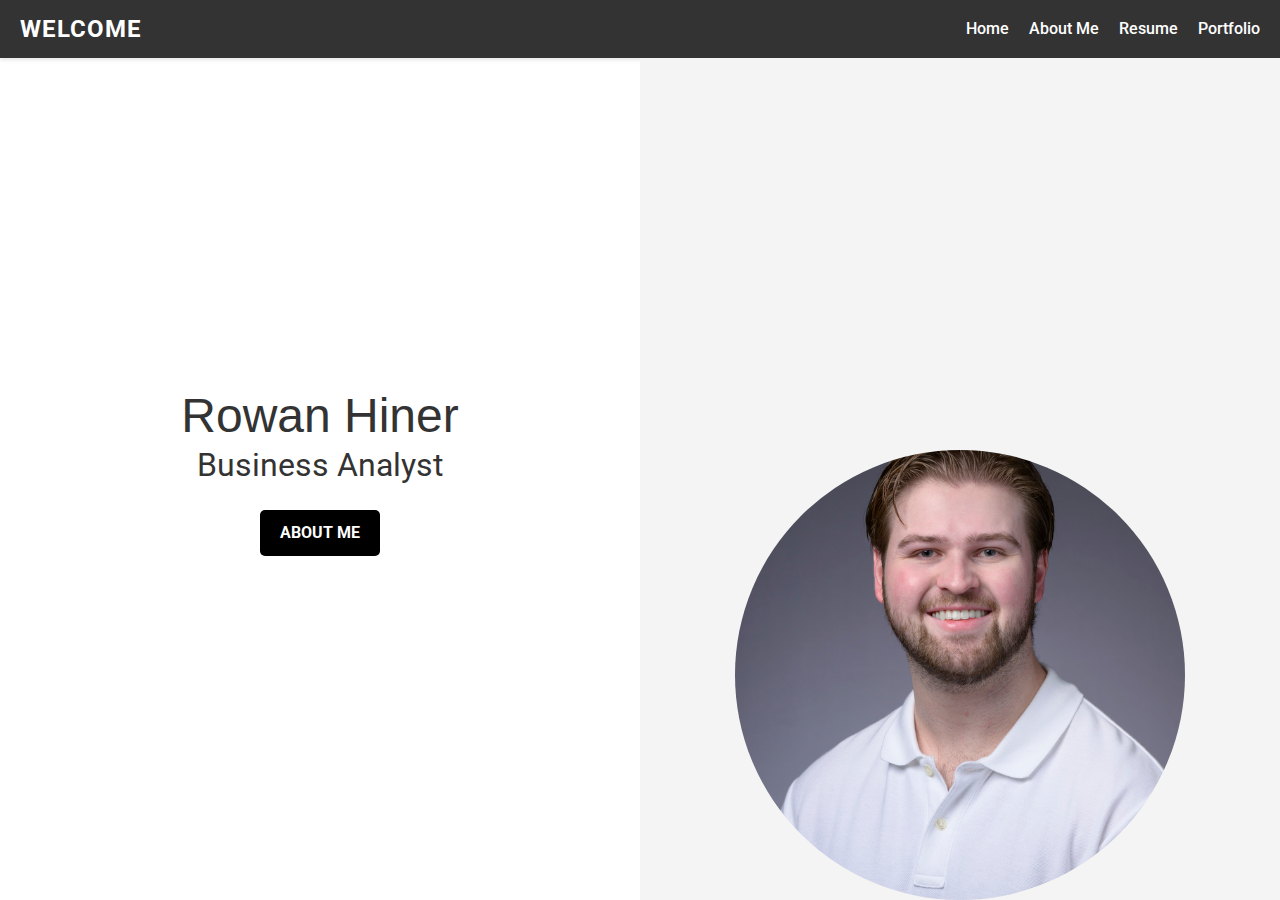
<file: index.html>
<!DOCTYPE html>
<html lang="en">
<head>
  <meta charset="UTF-8">
  <meta name="viewport" content="width=device-width, initial-scale=1.0">
  <title>Rowan Hiner | Home</title>
  <link rel="stylesheet" href="styles.css">
  <link href="https://fonts.googleapis.com/css2?family=Montserrat:wght@400;700&family=Roboto:wght@400;700&display=swap" rel="stylesheet">
</head>
<body>
  <header>
    <nav id="navbar">
      <div class="nav-brand">Welcome</div>
      <ul class="nav-links">
        <li><a href="index.html" class="nav-item">Home</a></li>
        <li><a href="about-me.html" class="nav-item">About Me</a></li>
        <li><a href="resume.html" class="nav-item">Resume</a></li>
        <li><a href="portfolio.html" class="nav-item">Portfolio</a></li>
      </ul>
      <button class="nav-toggle" aria-label="toggle navigation">
        <span class="hamburger"></span>
      </button>
    </nav>
  </header>
  
  <div class="container">
    <div class="left-column">
      <p class="title">Rowan Hiner</p>
      <p class="title1">Business Analyst</p>
      <a href="about-me.html" class="btn">About Me</a>
    </div>
    <div class="right-column">
      <div class="profile-image-container">
        <img src="IMAGES/headshot empower.JPG" alt="Rowan Hiner">
      </div>
    </div>
  </div>
  
  <script src="script.js"></script>
</body>
</html>
</file>
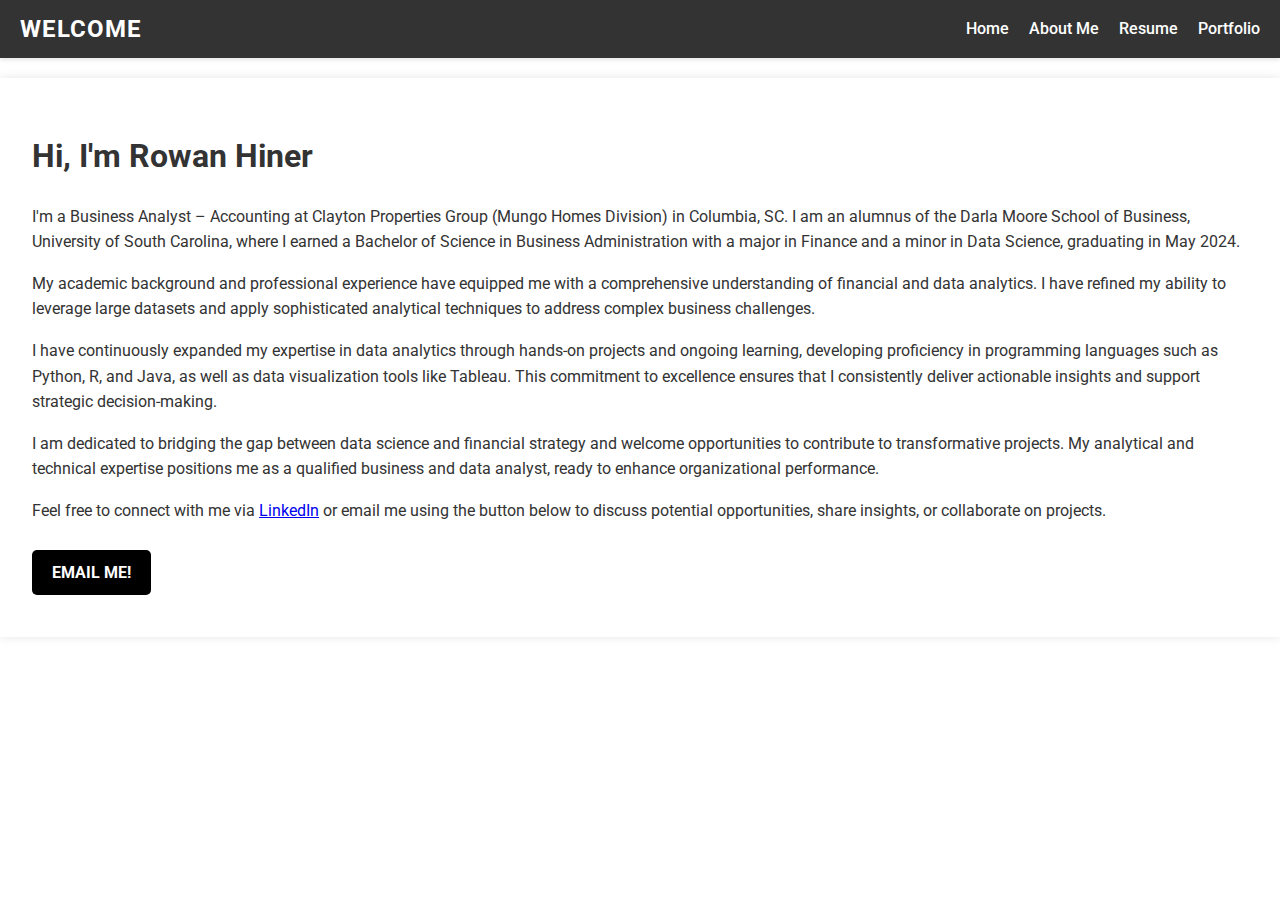
<file: about-me.html>
<!DOCTYPE html>
<html lang="en">
<head>
  <meta charset="UTF-8">
  <meta name="viewport" content="width=device-width, initial-scale=1.0">
  <title>Rowan Hiner | About Me</title>
  <link rel="stylesheet" href="styles.css">
</head>
<body>
  <header>
    <nav id="navbar">
      <div class="nav-brand">Welcome</div>
      <ul class="nav-links">
        <li><a href="index.html" class="nav-item">Home</a></li>
        <li><a href="about-me.html" class="nav-item">About Me</a></li>
        <li><a href="resume.html" class="nav-item">Resume</a></li>
        <li><a href="portfolio.html" class="nav-item">Portfolio</a></li>
      </ul>
      <button class="nav-toggle" aria-label="toggle navigation">
        <span class="hamburger"></span>
      </button>
    </nav>
  </header>
  
  <main>
    <section class="about-section">
      <div class="container">
        <div class="profile-content">
          <h1>Hi, I'm Rowan Hiner</h1>
          <p>I'm a Business Analyst – Accounting at Clayton Properties Group (Mungo Homes Division) in Columbia, SC. I am an alumnus of the Darla Moore School of Business, University of South Carolina, where I earned a Bachelor of Science in Business Administration with a major in Finance and a minor in Data Science, graduating in May 2024.</p>
          
          <p>My academic background and professional experience have equipped me with a comprehensive understanding of financial and data analytics. I have refined my ability to leverage large datasets and apply sophisticated analytical techniques to address complex business challenges.</p>
          
          <p>I have continuously expanded my expertise in data analytics through hands-on projects and ongoing learning, developing proficiency in programming languages such as Python, R, and Java, as well as data visualization tools like Tableau. This commitment to excellence ensures that I consistently deliver actionable insights and support strategic decision-making.</p>
          
          <p>I am dedicated to bridging the gap between data science and financial strategy and welcome opportunities to contribute to transformative projects. My analytical and technical expertise positions me as a qualified business and data analyst, ready to enhance organizational performance.</p>
          
          <p>Feel free to connect with me via <a href="http://www.linkedin.com/in/rowan-hiner-574359220">LinkedIn</a> or email me using the button below to discuss potential opportunities, share insights, or collaborate on projects.</p>
          
          <a href="mailto:rhiner@email.sc.edu" class="btn">Email Me!</a>
        </div>
      </div>
    </section>
  </main>
  
  <script src="script.js"></script>
</body>
</html>
</file>
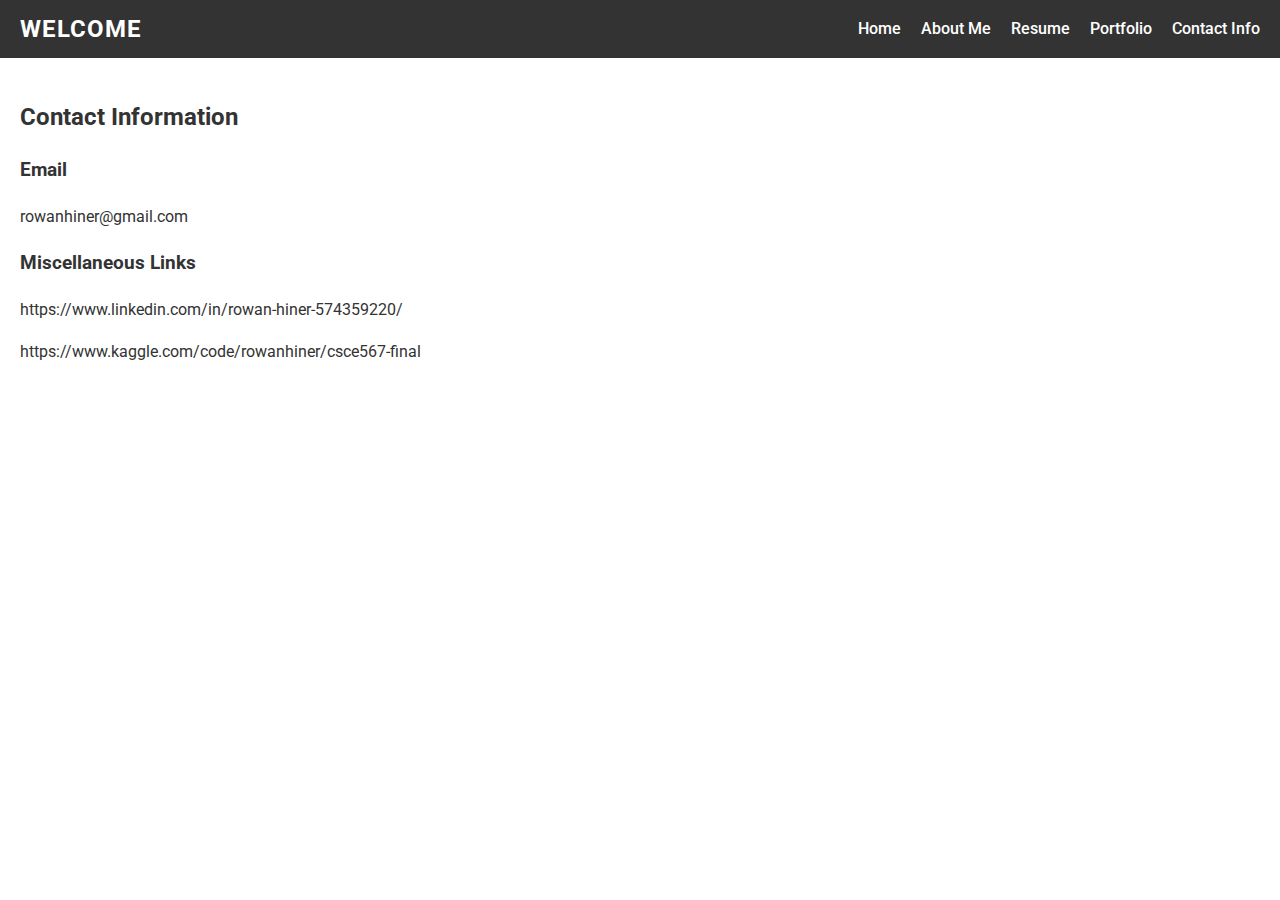
<file: contact.html>
<!DOCTYPE html>
<html lang="en">
<head>
    <meta charset="UTF-8">
    <link rel="stylesheet" href="styles.css">
    <meta name="viewport" content="width=device-width, initial-scale=1.0">
    <title>Rowan Hiner - Contact Info</title>
</head>

<header>
    <nav id="navbar">
        <div class="nav-brand">Welcome</div>
        <ul class="nav-links">
            <li><a href="index.html"  class="nav-item">Home</a></li>
            <li><a href="about-me.html"  class="nav-item" >About Me</a></li>
            <li><a href="resume.html"  class="nav-item">Resume</a></li>
            <li><a href="portfolio.html"  class="nav-item">Portfolio</a></li>
            <li><a href="contact.html"  class="nav-item" >Contact Info</a></li>
        </ul>
        <button class="nav-toggle" aria-label="toggle navigation">
            <span class="hamburger"></span>
        </button>
    </nav>
</header>


<body1>
    <div id="resume" class="section">
        <h2>Contact Information</h2>
        <h3> Email </h3>
        <p>rowanhiner@gmail.com </p>
        <h3> Miscellaneous Links </h3>
        <p> https://www.linkedin.com/in/rowan-hiner-574359220/ </p>
        <p> https://www.kaggle.com/code/rowanhiner/csce567-final</p>
    </div>

    <!-- <div class="container">
    <div class="left-column">
        <h1 class="title">Contact Information</h1>
        <p>Hello, I'm [Your Name]. I specialize in [Your Specialty]. Welcome to my personal website where I share my projects, experiences, and thoughts on technology.</p>
        <a href="contact.html" class="btn">Contact Me</a>
    </div>
    <div class="right-column">
        <p>Here's more detailed information about my professional journey, skills, and projects I've worked on. I believe in lifelong learning and am always exploring new technologies and methodologies to improve my work.</p>
        <p>Feel free to reach out if you want to discuss potential collaborations, or if you have any questions about my work.</p>
    </div>
</div> -->

    <script src="script.js"></script>

</body1>
</html>
</file>
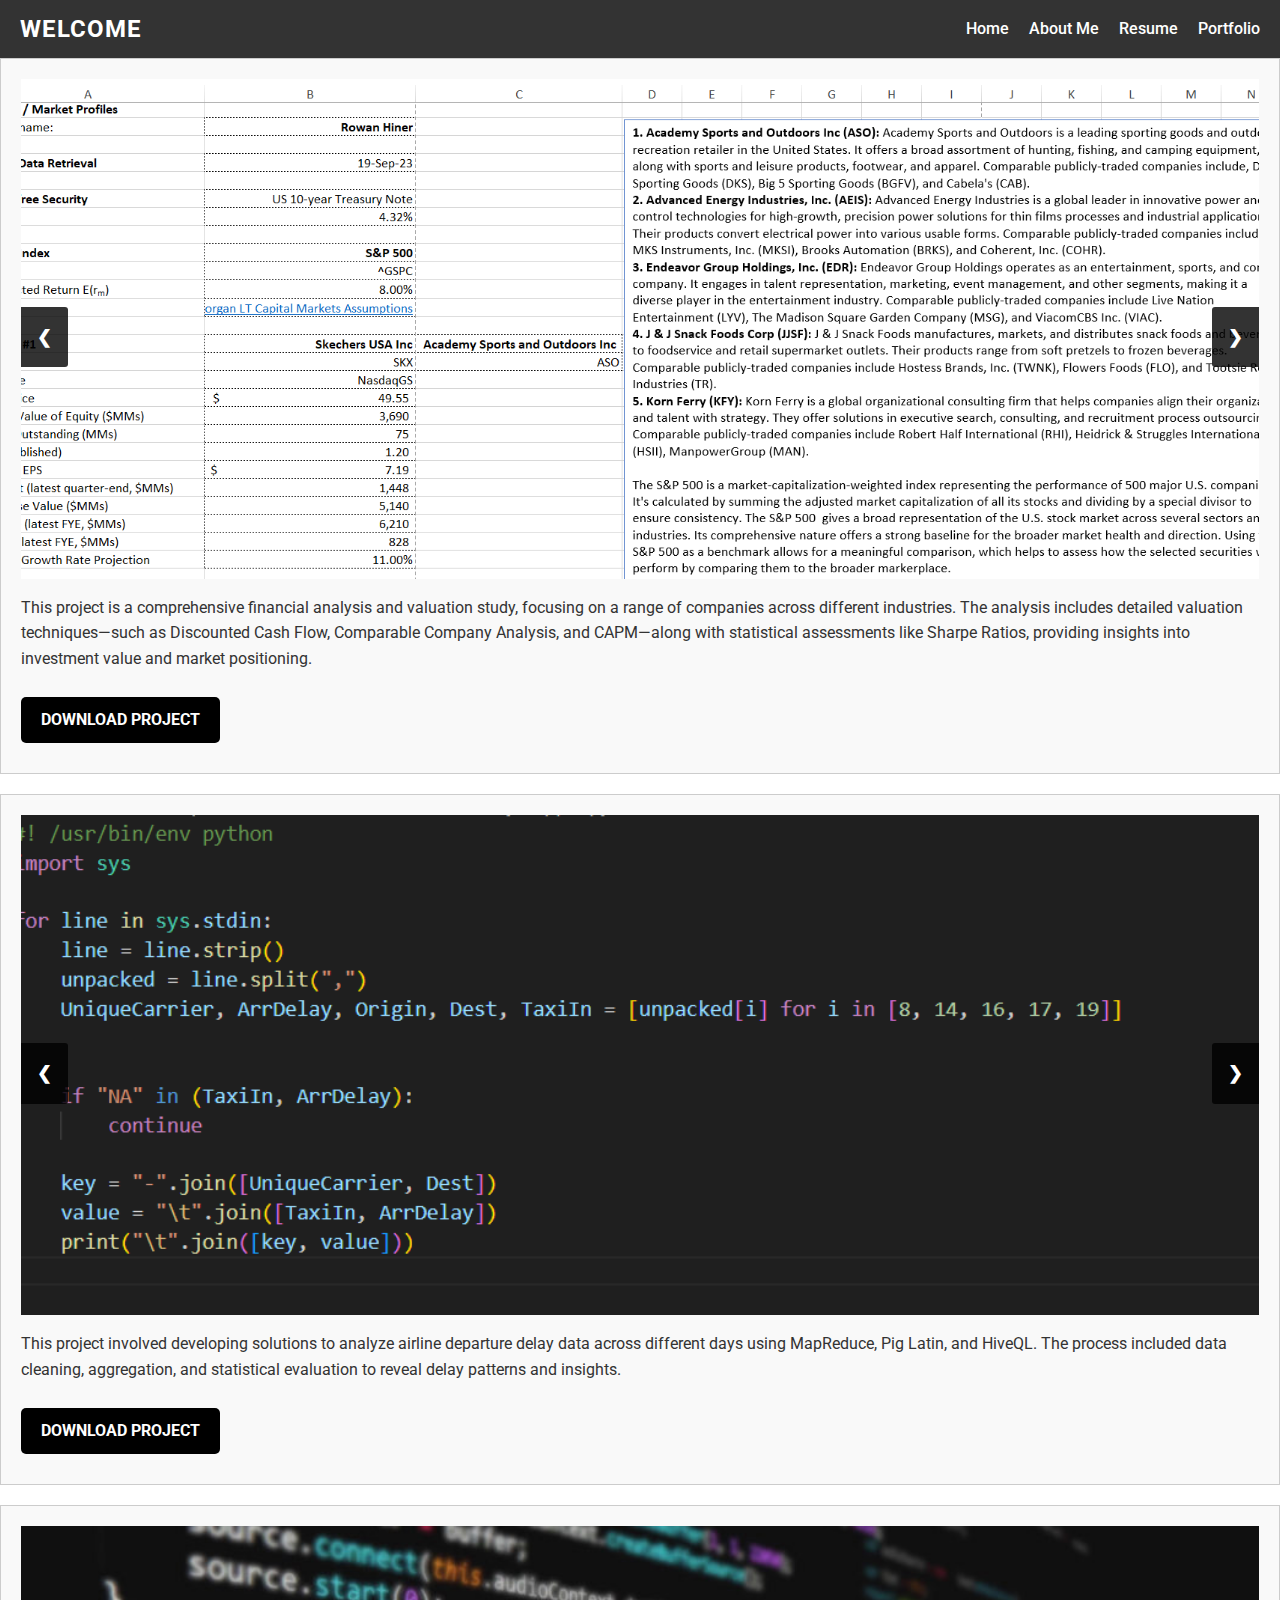
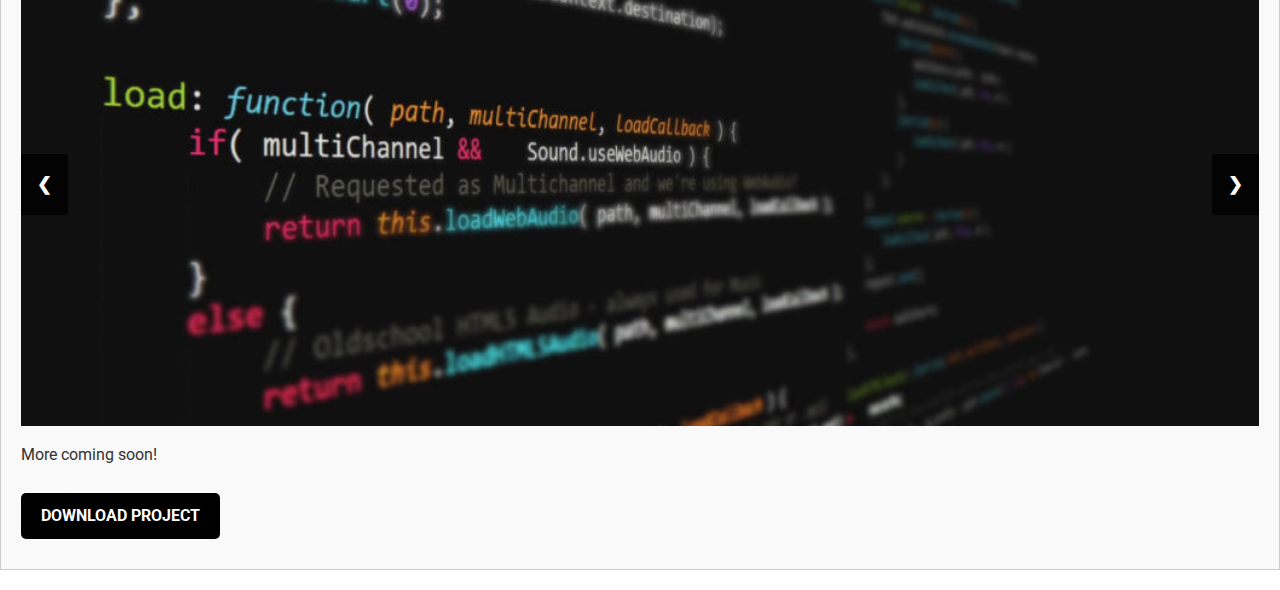
<file: portfolio.html>
<!DOCTYPE html>
<html lang="en">
<head>
  <meta charset="UTF-8">
  <link rel="stylesheet" href="styles.css">
  <meta name="viewport" content="width=device-width, initial-scale=1.0">
  <title>Rowan Hiner - Portfolio</title>
</head>
<body>
  <header>
    <nav id="navbar">
      <div class="nav-brand">Welcome</div>
      <ul class="nav-links">
        <li><a href="index.html" class="nav-item">Home</a></li>
        <li><a href="about-me.html" class="nav-item">About Me</a></li>
        <li><a href="resume.html" class="nav-item">Resume</a></li>
        <li><a href="portfolio.html" class="nav-item">Portfolio</a></li>
      </ul>
      <button class="nav-toggle" aria-label="toggle navigation">
        <span class="hamburger"></span>
      </button>
    </nav>
  </header>
  
  <main>
    <div class="project-box">
      <div class="slideshow-container" id="slideshow1">
        <div class="mySlides fade">
          <img src="PORTFOLIO/EXCEL PROJECT/excel screenshot 1.PNG" style="width:100%">
        </div>
        <div class="mySlides fade">
          <img src="PORTFOLIO/EXCEL PROJECT/excel screenshot 2.PNG" style="width:100%">
        </div>
        <div class="mySlides fade">
          <img src="PORTFOLIO/EXCEL PROJECT/excel screenshot 3.PNG" style="width:100%">
        </div>
        <div class="mySlides fade">
          <img src="PORTFOLIO/EXCEL PROJECT/excel screenshot 4.PNG" style="width:100%">
        </div>
        <div class="mySlides fade">
          <img src="PORTFOLIO/EXCEL PROJECT/excel screenshot 5.PNG" style="width:100%">
        </div>
        <a class="prev" onclick="plusSlides(-1, 'slideshow1')">&#10094;</a>
        <a class="next" onclick="plusSlides(1, 'slideshow1')">&#10095;</a>
      </div>
      <div class="project-description">
        <p>
          This project is a comprehensive financial analysis and valuation study, focusing on a range of companies across different industries. The analysis includes detailed valuation techniques—such as Discounted Cash Flow, Comparable Company Analysis, and CAPM—along with statistical assessments like Sharpe Ratios, providing insights into investment value and market positioning.
        </p>
        <a href="PORTFOLIO/EXCEL PROJECT/FINA469-009 Course Project - Rowan Hiner.xlsx" class="btn" download>Download Project</a>
      </div>
    </div>

    <div class="project-box">
      <div class="slideshow-container" id="slideshow2">
        <div class="mySlides fade">
          <img src="PORTFOLIO/DATA SCIENCE PROJECTS/delayMapper.PNG" style="width:100%">
        </div>
        <div class="mySlides fade">
          <img src="PORTFOLIO/DATA SCIENCE PROJECTS/delayReducer.PNG" style="width:auto">
        </div>
        <div class="mySlides fade">
          <img src="PORTFOLIO/DATA SCIENCE PROJECTS/hiveScript.PNG" style="width:auto">
        </div>
        <div class="mySlides fade">
          <img src="PORTFOLIO/DATA SCIENCE PROJECTS/pigScript.PNG" style="width:100%">
        </div>
        <div class="mySlides fade">
          <img src="PORTFOLIO/DATA SCIENCE PROJECTS/pig-hive_Results.PNG" style="width:auto">
        </div>
        <a class="prev" onclick="plusSlides(-1, 'slideshow2')">&#10094;</a>
        <a class="next" onclick="plusSlides(1, 'slideshow2')">&#10095;</a>
      </div>
      <div class="project-description">
        <p>
          This project involved developing solutions to analyze airline departure delay data across different days using MapReduce, Pig Latin, and HiveQL. The process included data cleaning, aggregation, and statistical evaluation to reveal delay patterns and insights.
        </p>
        <a href="PORTFOLIO/DATA SCIENCE PROJECTS/CSCE 587 Airline.zip" class="btn" download>Download Project</a>
      </div>
    </div>

    <div class="project-box">
      <div class="slideshow-container" id="slideshow3">
        <div class="mySlides fade">
          <img src="IMAGES/compsci background.jpg" style="width:100%">
        </div>
        <a class="prev" onclick="plusSlides(-1, 'slideshow3')">&#10094;</a>
        <a class="next" onclick="plusSlides(1, 'slideshow3')">&#10095;</a>
      </div>
      <div class="project-description">
        <p>More coming soon!</p>
        <a href="" class="btn" download>Download Project</a>
      </div>
    </div>
  </main>
  
  <script src="script.js"></script>
</body>
</html>
</file>
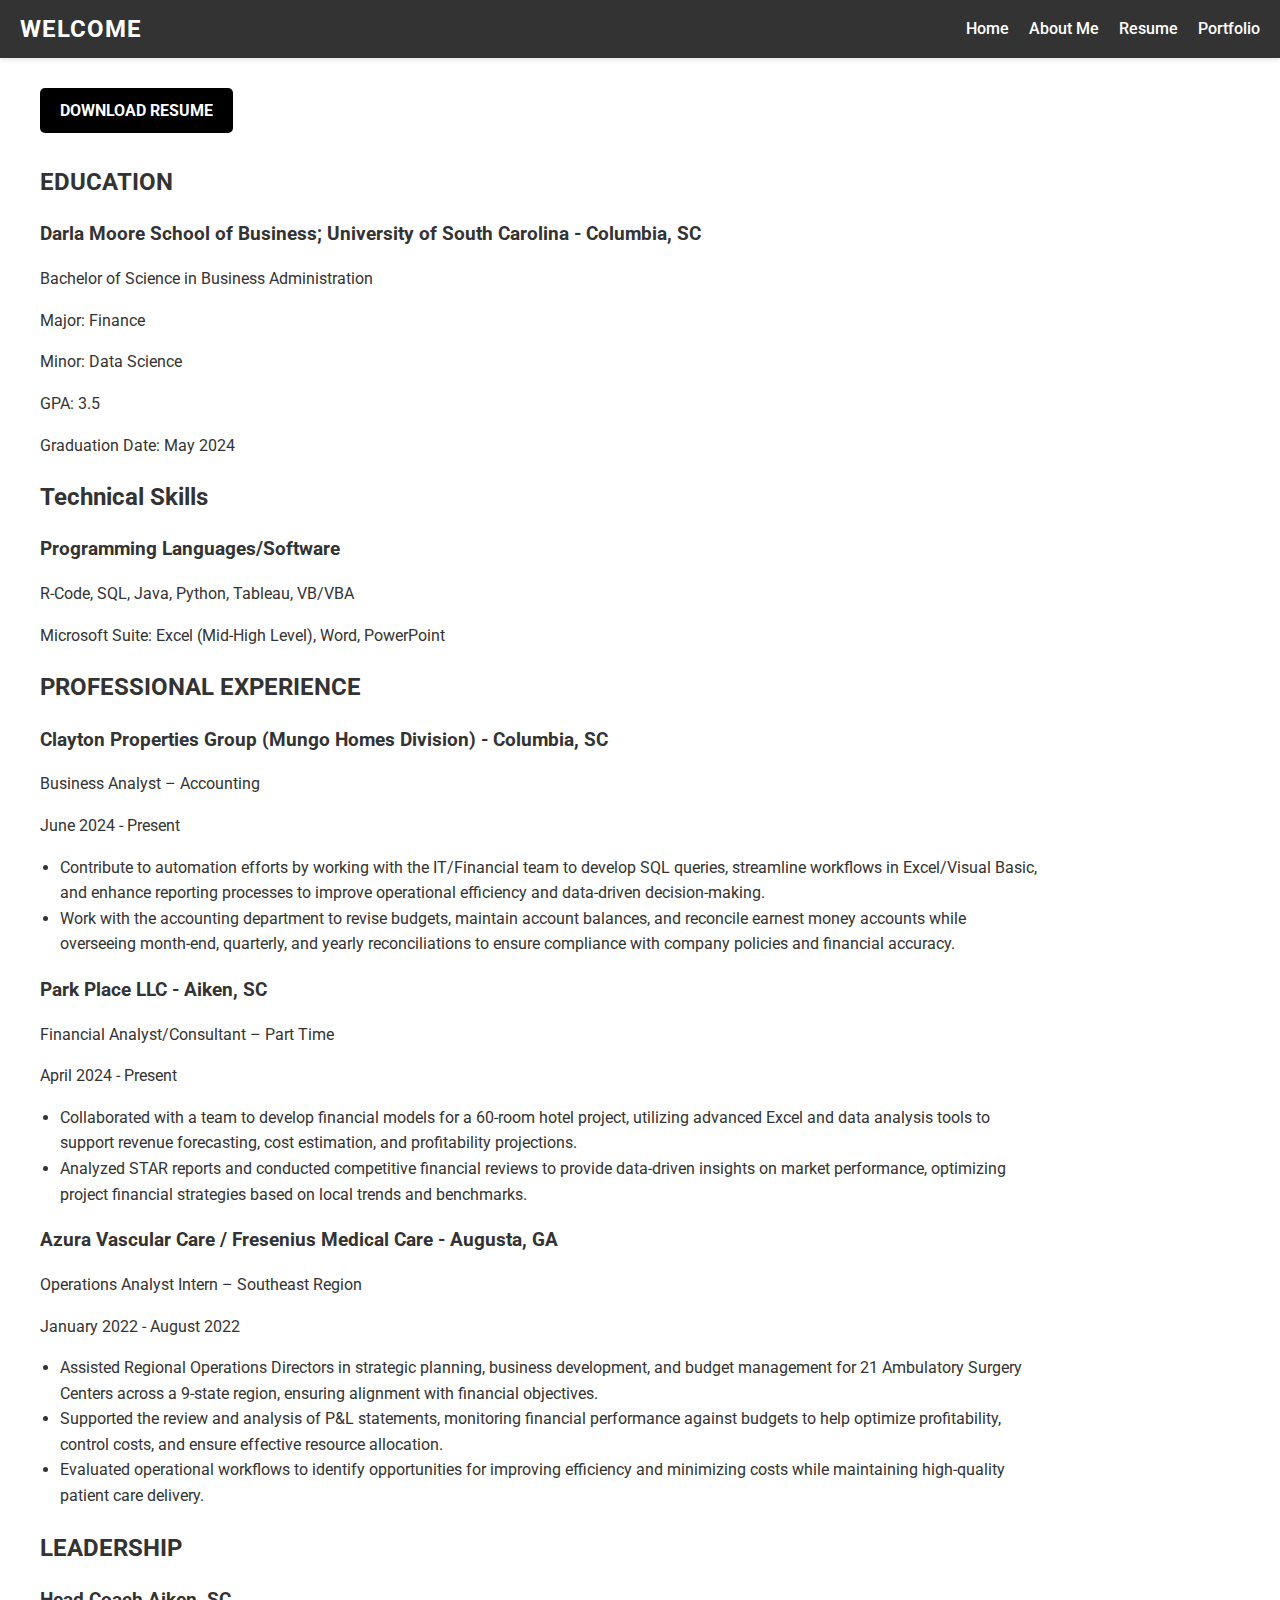
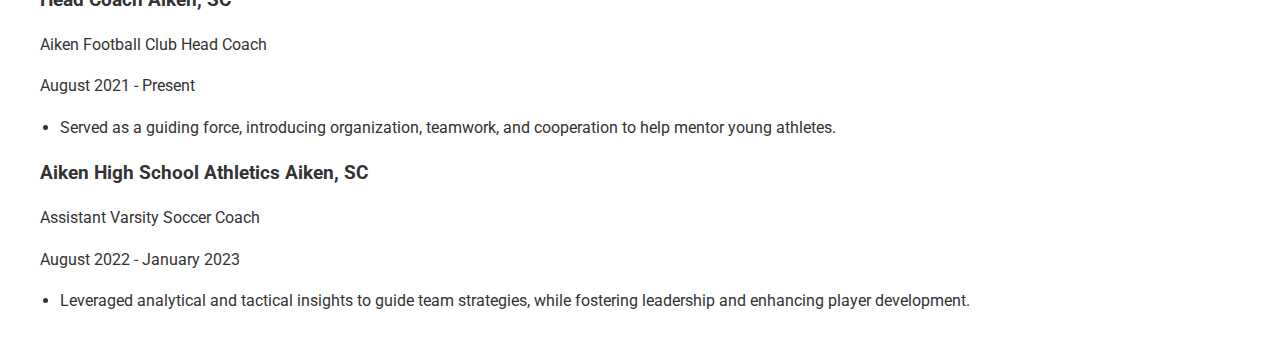
<file: resume.html>
<!DOCTYPE html>
<html lang="en">
<head>
  <meta charset="UTF-8">
  <link rel="stylesheet" href="styles.css">
  <meta name="viewport" content="width=device-width, initial-scale=1.0">
  <title>Rowan Hiner - Resume</title>
  <style>
    /* Additional styles for the resume page */
    main {
  padding: 20px;
  max-width: 1000px;
  margin: 0 50px 0 20px; /* More space on the left than right */
}
    
    main section {
      margin-bottom: 20px;
    }
    main section h2 {
      margin-bottom: 10px;
    }
    main section h3,
    main section p,
    main section ul {
      margin-bottom: 5px;
    }
    main section ul {
      padding-left: 20px;
    }
  </style>
</head>
<body>
  <header>
    <nav id="navbar">
      <div class="nav-brand">Welcome</div>
      <ul class="nav-links">
        <li><a href="index.html" class="nav-item">Home</a></li>
        <li><a href="about-me.html" class="nav-item">About Me</a></li>
        <li><a href="resume.html" class="nav-item">Resume</a></li>
        <li><a href="portfolio.html" class="nav-item">Portfolio</a></li>
      </ul>
      <button class="nav-toggle" aria-label="toggle navigation">
        <span class="hamburger"></span>
      </button>
    </nav>
  </header>
  
  <main>
    <section class="resume-download">
      <a href="Rowan Hiner Resume 2024-2025.pdf" class="btn" download>Download Resume</a>
    </section>
    
    <section class="education">
      <h2>EDUCATION</h2>
      <h3>Darla Moore School of Business; University of South Carolina - Columbia, SC</h3>
      <p>Bachelor of Science in Business Administration</p>
      <p>Major: Finance</p>
      <p>Minor: Data Science</p>
      <p>GPA: 3.5</p>
      <p>Graduation Date: May 2024</p>
    </section>
     
    <section class="technical-skills">
      <h2>Technical Skills</h2>
      <h3>Programming Languages/Software</h3>
      <p>R-Code, SQL, Java, Python, Tableau, VB/VBA</p>
      <p>Microsoft Suite: Excel (Mid-High Level), Word, PowerPoint</p>
    </section> 

    <section class="professional-experience">
      <h2>PROFESSIONAL EXPERIENCE</h2>
      
      <h3>Clayton Properties Group (Mungo Homes Division) - Columbia, SC</h3>
      <p>Business Analyst – Accounting</p>
      <p>June 2024 - Present</p>
      <ul>
        <li>Contribute to automation efforts by working with the IT/Financial team to develop SQL queries, streamline workflows in Excel/Visual Basic, and enhance reporting processes to improve operational efficiency and data-driven decision-making.</li>
        <li>Work with the accounting department to revise budgets, maintain account balances, and reconcile earnest money accounts while overseeing month-end, quarterly, and yearly reconciliations to ensure compliance with company policies and financial accuracy.</li>
      </ul>
      
      <h3>Park Place LLC - Aiken, SC</h3>
      <p>Financial Analyst/Consultant – Part Time</p>
      <p>April 2024 - Present</p>
      <ul>
        <li>Collaborated with a team to develop financial models for a 60-room hotel project, utilizing advanced Excel and data analysis tools to support revenue forecasting, cost estimation, and profitability projections.</li>
        <li>Analyzed STAR reports and conducted competitive financial reviews to provide data-driven insights on market performance, optimizing project financial strategies based on local trends and benchmarks.</li>
      </ul>
      
      <h3>Azura Vascular Care / Fresenius Medical Care - Augusta, GA</h3>
      <p>Operations Analyst Intern – Southeast Region</p>
      <p>January 2022 - August 2022</p>
      <ul>
        <li>Assisted Regional Operations Directors in strategic planning, business development, and budget management for 21 Ambulatory Surgery Centers across a 9-state region, ensuring alignment with financial objectives.</li>
        <li>Supported the review and analysis of P&amp;L statements, monitoring financial performance against budgets to help optimize profitability, control costs, and ensure effective resource allocation.</li>
        <li>Evaluated operational workflows to identify opportunities for improving efficiency and minimizing costs while maintaining high-quality patient care delivery.</li>
      </ul>
    </section>
    
    <section class="leadership">
      <h2>LEADERSHIP</h2>
      <h3>Head Coach Aiken, SC</h3>
      <p>Aiken Football Club Head Coach</p>
      <p>August 2021 - Present</p>
      <ul>
        <li>Served as a guiding force, introducing organization, teamwork, and cooperation to help mentor young athletes.</li>
      </ul>
      
      <h3>Aiken High School Athletics Aiken, SC</h3>
      <p>Assistant Varsity Soccer Coach</p>
      <p>August 2022 - January 2023</p>
      <ul>
        <li>Leveraged analytical and tactical insights to guide team strategies, while fostering leadership and enhancing player development.</li>
      </ul>
    </section>
  </main>
  
  <script src="script.js"></script>
</body>
</html>
</file>
<file: styles.css>
@import url('https://fonts.googleapis.com/css2?family=Montserrat:wght@400;700&family=Roboto:wght@400;700&display=swap');

body {
    font-family: 'Roboto', sans-serif;
    line-height: 1.6;
    margin: 0;
    padding: 0;
    overflow-x: hidden; /* Prevent horizontal scroll */
    display: flex;
    flex-direction: column;
    height: 100vh;
    color: #333; /* Default text color */
    background-color: #fff; /* Default background color */
}

body1 {
    font-family: 'Roboto', sans-serif;
    line-height: 1.6;
    margin: 0;
    padding: 20px;
    display: flex;
    flex-direction: column;
    height: 100vh;
    color: #333;
    background-color: #fff;
}

/* Button Styles */
.btn {
    padding: 10px 20px;
    background-color: #000000;
    color: white;
    text-transform: uppercase;
    font-weight: bold;
    text-decoration: none;
    border-radius: 5px;
    transition: background-color 0.3s, transform 0.3s;
    display: inline-block;
    margin: 10px 0;
    max-width: 200px;
}

.btn:hover, .btn:focus {
    background-color: #373535;
    transform: translateY(-2px);
    color: #ffffff;
    text-decoration: none;
}

.btn:active {
    background-color: #505054;
    transform: translateY(1px);
}

/* Navigation Styles */
header {
    background-color: #333;
    box-shadow: 0 2px 4px 0 rgba(0,0,0,0.1);
}

#navbar {
    display: flex;
    justify-content: space-between;
    align-items: center;
    padding: 0 20px;
}

.nav-brand {
    color: #fff;
    font-size: 1.5rem;
    font-weight: 700;
    text-transform: uppercase;
    letter-spacing: 1px;
}

.nav-links {
    list-style: none;
    display: flex;
}

.nav-item {
    margin-left: 20px;
    color: #fff;
    text-decoration: none;
    font-weight: 500;
    transition: color 0.3s ease;
}

.nav-item:hover {
    color: #04c;
}

.nav-toggle {
    background: none;
    border: none;
    cursor: pointer;
    display: none;
}

.nav-toggle .hamburger {
    display: block;
    width: 25px;
    height: 2px;
    background: #fff;
    position: relative;
    transition: background 0.3s ease;
}

.nav-toggle .hamburger::after,
.nav-toggle .hamburger::before {
    content: '';
    position: absolute;
    width: 25px;
    height: 2px;
    background: #fff;
    transition: transform 0.3s ease;
}

.nav-toggle .hamburger::before {
    transform: translateY(-8px);
}

.nav-toggle .hamburger::after {
    transform: translateY(6px);
}

/* Mobile Off-Canvas Navigation */
@media (max-width: 768px) {
    header {
        position: fixed;
        top: 0;
        left: 0;
        width: 100%;
        z-index: 999;
    }
    
    .nav-links {
        position: fixed;
        top: 0;
        right: -300px; /* Hidden off-screen */
        width: 300px;
        height: 100vh;
        flex-direction: column;
        background-color: #333;
        padding-top: 60px; /* Space for header */
        transition: right 0.3s ease-in-out;
        z-index: 998;
    }
    
    .nav-links.show {
        right: 0;
    }
    
    .nav-item {
        padding: 15px 20px;
        margin: 0;
    }
    
    .nav-toggle {
        display: block;
        z-index: 999;
    }
}

/* Additional Classes */
.photo {
    flex-basis: 50%;
}

.photo img {
    width: 100%;
    max-width: 400px;
    height: auto;
}

/* Container and Layout for Index Page */
.container {
    display: flex;
    height: 100%;
}

.left-column,
.right-column {
    width: 50%;
    display: flex;
    align-items: center;
    justify-content: center;
    flex-direction: column;
}

.left-column {
    text-align: left;
}

.right-column {
    background-color: #f4f4f4;
    position: relative;
}

/* Updated Profile Image Container for Desktop */
.profile-image-container {
    position: absolute;
    bottom: 0;
    left: 0;
    right: 0;
    margin: auto;
    width: 45vw;
    height: 45vw;
    max-width: 450px;
    max-height: 450px;
    border-radius: 50%;
    overflow: hidden;
}

.profile-image-container img {
    width: 100%;
    height: 100%;
    object-fit: cover;
}

/* Titles */
.title {
    font-family: "Helvetica", sans-serif;
    text-align: left;
    font-size: 3em;
    line-height: 1;
    margin-top: 0;
    margin-bottom: 0.2em;
}

.title1 {
    font-size: 2em;
    line-height: 1;
    margin-top: 0;
    margin-bottom: 0.6em;
}

.contact-info {
    font-size: 0.9em;
    line-height: 1.6;
}

.profile-content {
    background: #fff;
    padding: 2rem;
    margin-top: 20px;
    box-shadow: 0 0 10px rgba(0, 0, 0, 0.1);
}

.project-box {
    border: 1px solid #ccc;
    margin-bottom: 20px;
    background-color: #f9f9f9;
    padding: 20px;
}

/* Updated Slideshow: Fixed Height & Stable Image Size */
.slideshow-container {
    position: relative;
    max-width: 100%;
    margin: auto;
    height: 500px; /* Fixed height – adjust as needed */
}

.mySlides {
    display: none;
    height: 100%;
}

.mySlides img {
    width: 100%;
    height: 100%;
    object-fit: cover;
}

/* Navigation Arrows for Slideshow */
.prev, .next {
    cursor: pointer;
    position: absolute;
    top: 50%;
    width: auto;
    margin-top: -22px;
    padding: 16px;
    color: white;
    font-weight: bold;
    font-size: 18px;
    transition: 0.6s ease;
    border-radius: 0 3px 3px 0;
    user-select: none;
    opacity: 1;
    visibility: visible;
    background-color: rgba(0,0,0,0.8);
}

.next {
    right: 0;
    border-radius: 3px 0 0 3px;
}

.prev, .next {
    background-color: rgba(0,0,0,0.8);
}

.prev:hover, .next:hover {
    background-color: rgba(0,0,0,1);
}

/* Slide-In Effect for Interactive Reveals */
.slide-in {
    opacity: 0;
    transform: translateY(30px) scale(0.95);
    transition: transform 0.7s ease-out, opacity 0.7s ease-out;
}

.slide-in.appear {
    opacity: 1;
    transform: translateY(0) scale(1);
}

/* Mobile Adjustments */
@media (max-width: 768px) {
    .container {
        flex-direction: column;
        height: auto;
        margin-top: 60px; /* Account for fixed header height */
    }
    .left-column, .right-column {
        width: 100%;
        position: relative;
    }
    /* Remove absolute positioning on mobile for the profile image */
    .profile-image-container {
        position: static;
        width: 200px;
        height: 200px;
        margin: 20px auto;
    }
}
</file>
